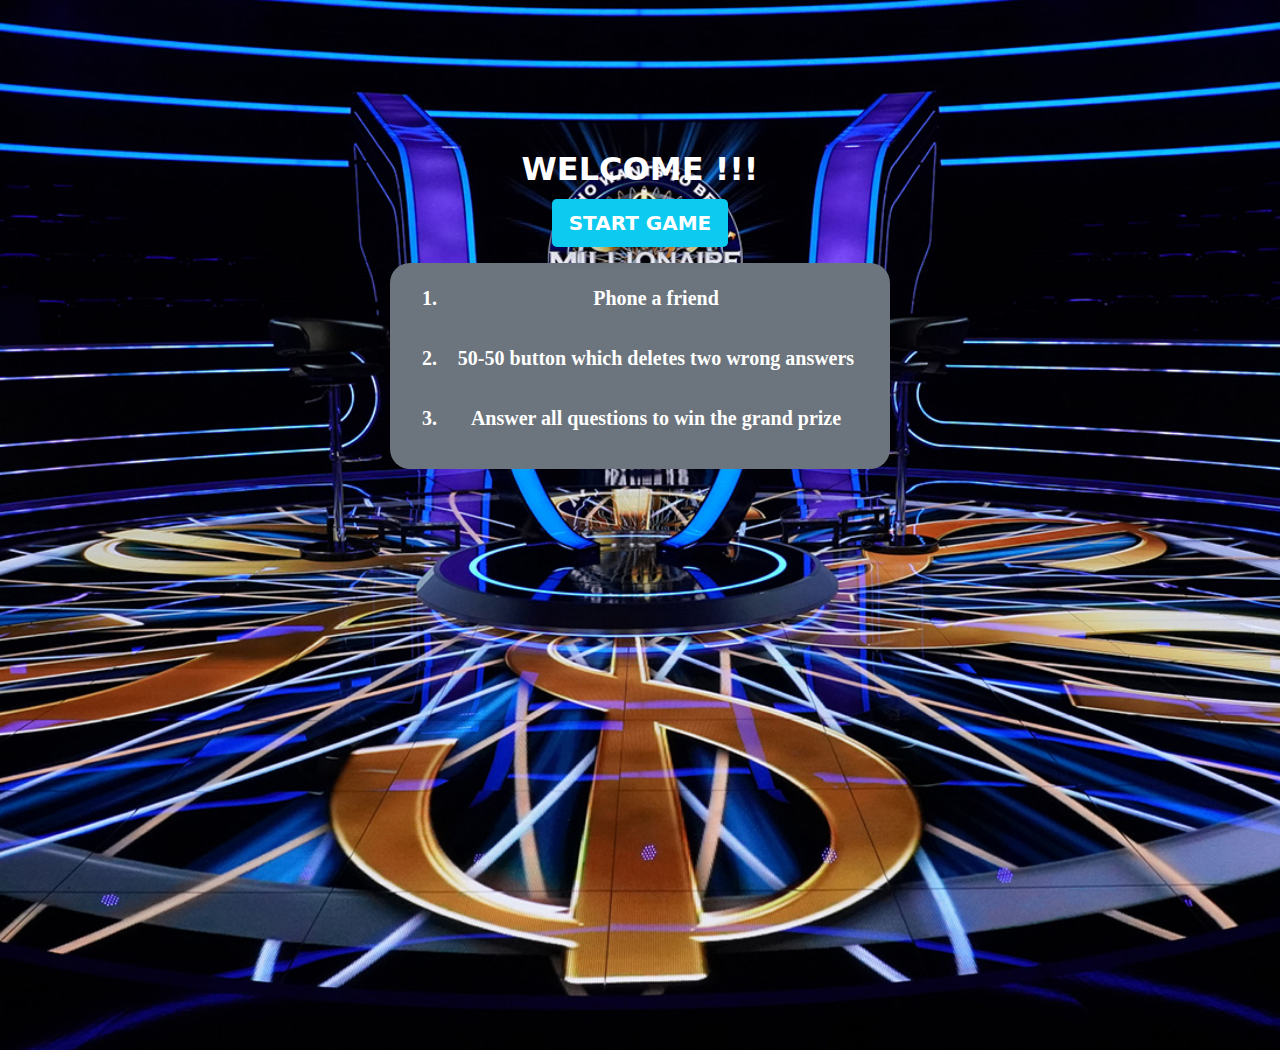
<file: index.html>
<!DOCTYPE html>
<html lang="en">
<head>
    <meta charset="UTF-8">
    <meta http-equiv="X-UA-Compatible" content="IE=edge">
    <meta name="viewport" content="width=device-width, initial-scale=1.0">
    <title>WELCOME</title>
    <link rel="stylesheet" href="bootstrap-5.1.3-dist/css/bootstrap.css">
    <link rel="stylesheet" href="style.css">
    <link rel="shortcut icon" href="/mili_favicon-removebg-preview.png" type="image/x-icon">
</head>
<body class="body1">
    <div class="text-center div13">
        <h2 class="text-white mb-3 fw-bold">WELCOME !!!</h2>
        <button class="btn btn-lg fw-bolder text-white bg-info shadow div14" onclick="startMyGame()">START GAME</button>
    </div>

    <div class="text-center m-auto mt-3 bg-secondary text-white div17">
        <ol type="1">
            <li>Phone a friend</li><br> 
            <li>50-50 button which deletes two wrong answers</li><br>
            <li>Answer all questions to win the grand prize</li>
        </ol>
    </div>

    <script src="script.js"></script>
    <script src="/bootstrap-5.1.3-dist/js/bootstrap.js"></script>
    <script src="/bootstrap-5.1.3-dist/js/bootstrap.bundle.js"></script>
</body>
</html>
</file>
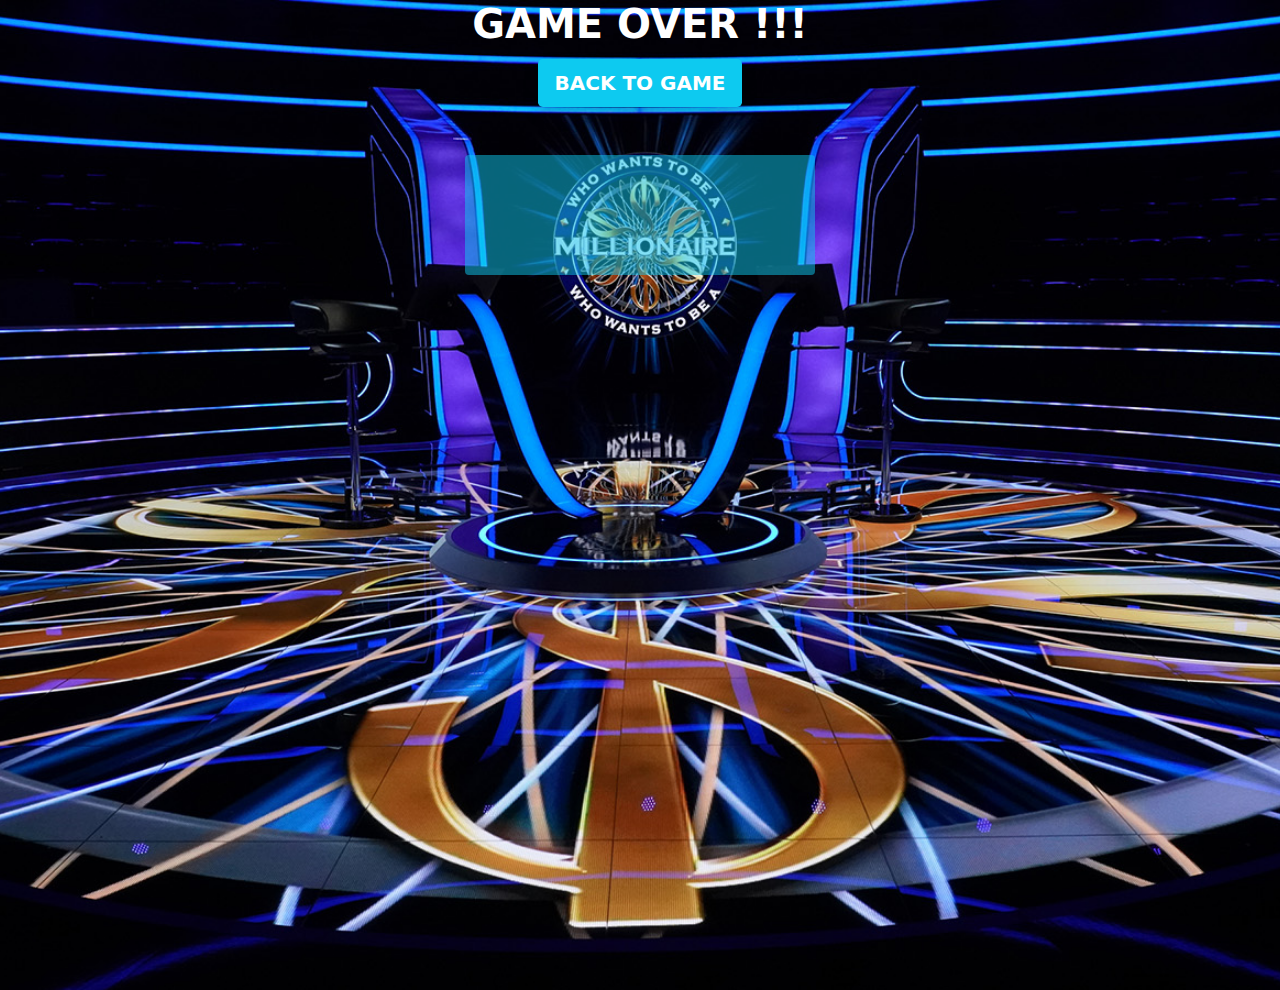
<file: gameover.html>
<!DOCTYPE html>
<html lang="en">
<head>
    <meta charset="UTF-8">
    <meta http-equiv="X-UA-Compatible" content="IE=edge">
    <meta name="viewport" content="width=device-width, initial-scale=1.0">
    <title>GAME OVER</title>
    <link rel="stylesheet" href="bootstrap-5.1.3-dist/css/bootstrap.css">
    <link rel="shortcut icon" href="/mili_favicon-removebg-preview.png" type="image/x-icon">
    <link rel="stylesheet" href="style.css">
</head>
<body onload="closingSong.play()">
    
    <div class="text-center">
        <h1 class="text-white fw-bold mb-3">GAME OVER !!!</h1>
        <button class="btn btn-lg fw-bolder text-white bg-info shadow div14" onclick="backToGame()">BACK TO GAME</button>
    </div>

    <div id="showMoney" class="bg-info text-center m-auto rounded mt-5 text-white fw-bold fs-2 bg-primary bg-opacity-50" style="height: 120px; width: 350px;">
        
    </div>    


    <script src="script.js"></script>
    <script src="/bootstrap-5.1.3-dist/js/bootstrap.js"></script>
    <script src="/bootstrap-5.1.3-dist/js/bootstrap.bundle.js"></script>
</body>
</html>
</file>
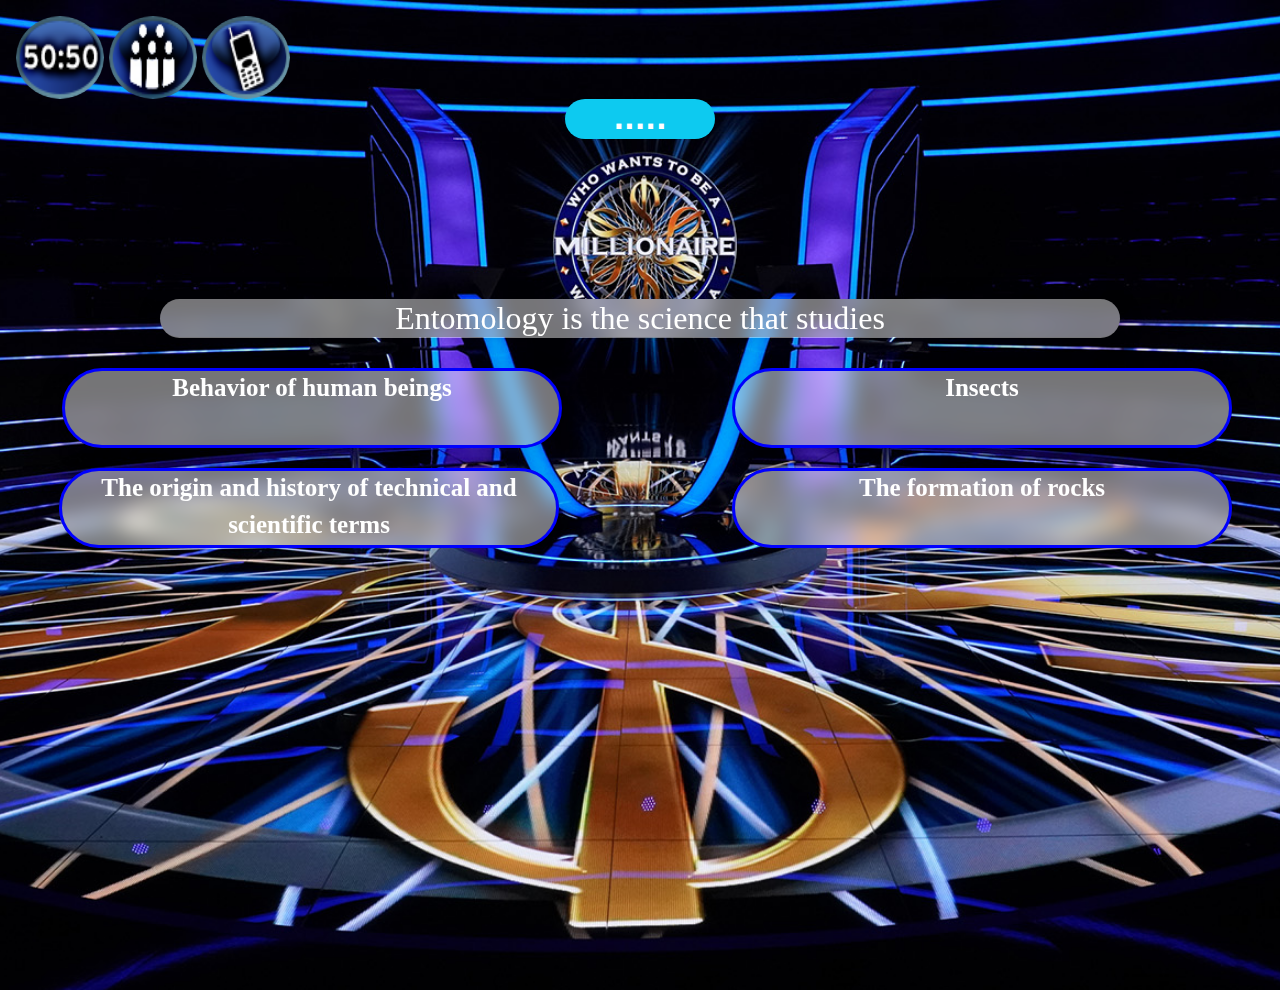
<file: wwtbam.html>
<!DOCTYPE html>
<html lang="en">
    <head>
        <meta charset="UTF-8">
        <meta http-equiv="X-UA-Compatible" content="IE=edge">
        <meta name="viewport" content="width=device-width, initial-scale=1.0">
        <title>WWTBAM</title>
        <link rel="stylesheet" href="bootstrap-5.1.3-dist/css/bootstrap.css">
        <link rel="stylesheet" href="style.css">
        <link rel="shortcut icon" href="/mili_favicon-removebg-preview.png" type="image/x-icon">
    </head>
    <body onload="mySong.play()">
        <div id="imagecontainer">
            <img  src="/50-50.png" alt="" id="x" class="mt-3 ms-3" onclick="removeTwo()">
            <img src="/ask-the-audience.png" alt="" id="y" class="mt-3" onclick="askAround()">
            <img src="/phone-a-friend.png" alt="" id="z" class="mt-3" onclick="phoneFriend()">
        </div>

        <div id="dispEarned" class="bg-info text-center m-auto rounded-pill text-white fw-bold fs-3" style="height: 40px; width: 150px;">
            .....
        </div>
        <div id="quiz-container">
            <div class="questions">
                <h2 id="question" class="w-75 text-center m-auto div25"></h2>
                <ul type="none" class="">
                    <li class="option pt-1 fw-bold text-center div20"><span id="option0" onclick="calcScore(this)"></span></li>
                    <li class="option pt-1 fw-bold text-center div21"><span id="option1" onclick="calcScore(this)"></span></li>
                    <li class="option pt-1 fw-bold text-center div22"><span id="option2" onclick="calcScore(this)"></span></li>
                    <li class="option pt-1 fw-bold text-center div23"><span id="option3" onclick="calcScore(this)"></span></li>
                </ul>
                <h4 id="stat"></h4>
            </div>
        </div>
         
        <div id="finishgame" class="text-center"></div>

        <div id="scoreboard">
            <img src="/mili_favicon-removebg-preview.png" alt="">
            <h2 id="score-title">Your Score</h2>
            <h2 id="amountGained"></h2>
            <button type="button" id="score-btn" onclick="backToQuiz()">Back To Questions</button>
        </div>

         
        <script src="script.js"></script>
        <script src="/bootstrap-5.1.3-dist/js/bootstrap.js"></script>
        <script src="/bootstrap-5.1.3-dist/js/bootstrap.bundle.js"></script>
    </body>
</html>
</file>
<file: style.css>
*{
    margin: 0;
    padding: 0;
    box-sizing: border-box;
}
body{
     height: 70vh;
    background-repeat: no-repeat;
    background-image: url('/game-background.jpg');
    background-size: cover;
    background-position: center;
    overflow-y: hidden;
    overflow-x: hidden;
    height: 110vh;
}
.body1{
    background-image: url('/game-background.jpg');
    background-size: cover;
    background-repeat: no-repeat;
    height: 100vh;
}
img{
    width: 5.5rem;
    height: 5.2rem;
    border-radius: 50%;
}
.div13{
    margin-top: 150px;
}
.div14:hover{
    background-color: blue !important;
    font-weight: bolder !important;
    border-radius: 10px;
    font-family: Georgia, 'Times New Roman', Times, serif;
}
.questions{
    font-family: Georgia, 'Times New Roman', Times, serif;
}
#question{
    margin-top: 10rem !important;
    text-align: center;
    color: white;
    background: rgba(255, 255, 255, 0.46);
    border-radius: 50px;
    box-shadow: 0 4px 30px rgba(0, 0, 0, 0.1);
    backdrop-filter: blur(10.8px);
    -webkit-backdrop-filter: blur(10.8px);
    /* width: 500px; */
}
.option{
    border: 3px solid blue;
    border-radius: 50px;
    width: 500px;
    height: 80px;
    color: white;
    font-size: 25px;
    background: rgba(255, 255, 255, 0.46);
    border-radius: 50px;
    box-shadow: 0 4px 30px rgba(0, 0, 0, 0.1);
    backdrop-filter: blur(10.8px);
    -webkit-backdrop-filter: blur(10.8px);
    /* border: 1px solid rgba(255, 255, 255, 0.05); */
}
/* .option:hover{
    color: blue !important;
    background-color: antiquewhite;
} */
.div20{
    position: relative;
    top: 30px;
    left: 30px;
}
.div21{
    position: relative;
    left: 700px;
    top: -50px;
}
.div22{
    position: relative;
    top: -30px;
    left: 27px;
}
.div23{
    position: relative;
    top: -110px;
    left: 700px;
}
span{
    display: block;
    height: 80px;
    border-radius: 50px;
    margin-top: -0.35rem;
}
#answer{
    margin-top: 2.5rem;
}
#stat{
    margin-top: 1.5rem;
    color: rgb(6,17,168);
}
.buttons{
    text-align: center;
}
button{
    margin-top: -5px !important;
    padding: 0.2rem 1.5rem;
    border: none;
    outline: none;
    font-size: 1.5rem;
    border-radius: 1.5rem;
    color: rgba(93,53,156,0.98);
    background: rgba(161,177,19,0.82);
}
button:active{
    background: lavender;
}
#scoreboard,#answerBank{
    width: 29rem;
    background: rgba(230,230,250,0.77);
    padding: 2rem;
    text-align: center;
    margin: auto;
    position: relative;
    top: 10rem;
    display: none;
    height: 20rem;
}
#score-title{
    margin: 1rem 0;
}
#score-btn,#check-answer{
    margin-top: 1rem;
}
#score{
    font-size: 2.5rem;
}
#answerBank li{
    text-align: left;
    margin-bottom: 0.2rem;
    font-size: larger;
}
#answers{
    margin-top: 1rem;
}
.div17{
    width: 500px;
    padding: 20px;
    font-family: Georgia, 'Times New Roman', Times, serif;
    font-weight: 700;
    border-radius: 20px;
    font-size: 20px;
}
#dispEarned{
    position: relative;

}
@media all and (max-width: 520px) {
    body{
        overflow-y: hidden;
    }
    .div13{
        margin-top: 50px;
    }
    ul{
        width: 97%;
        padding-right: 74px;
    }
    .div17{
    width: 300px;
    padding: 5px;
    font-family: Georgia, 'Times New Roman', Times, serif;
    font-weight: 700;
    border-radius: 20px;
    font-size: 15px;
    }
    .div20{
        position: relative;
        top: 30px;
        left: 25px;
    }
    .div21{
        position: relative;
        left: 25px;
        top: 35px;
    }
    .div22{
        position: relative;
        top: 40px;
        left: 25px;
    }
    .div23{
        position: relative;
        top: 45px;
        left: 25px;
    }
    #question{
        margin-top: 7rem !important;
        text-align: center;
        color: white;
        background: rgba(255, 255, 255, 0.46);
        border-radius: 50px;
        box-shadow: 0 4px 30px rgba(0, 0, 0, 0.1);
        backdrop-filter: blur(10.8px);
        -webkit-backdrop-filter: blur(10.8px);
        /* width: 500px; */
    }
    .div25{
        width: 360px !important;
    }
    .option{
        border: 3px solid blue;
        border-radius: 50px;
        width: 95%;
        margin: auto;
        position: relative;
        height: 60px;
        color: white !important;
        font-size: 15px;
        margin-top: 15px;
    }
    #scoreboard{
        width: 20rem;
        background: rgba(230,230,250,0.77);
        padding: 2rem;
        text-align: center;
        margin: auto;
        position: relative;
        top: 10rem;
        display: none;
        height: 20rem;
    }
    #dispEarned{
        position: relative;
        top: 3rem;
    }
    span{
        display: block;
        height: 57px;
        border-radius: 50px;
        margin-top: -0.35rem;
    }
}
@media all and (min-width: 521px) and (max-width: 768px) {
    body{
        overflow-y: hidden;
        overflow-x: hidden;
    }
    .div13{
        margin-top: 50px;
    }
    ul{
        width: 97%;
        padding-right: 74px;
    }
    .div17{
    width: 300px;
    padding: 5px;
    font-family: Georgia, 'Times New Roman', Times, serif;
    font-weight: 700;
    border-radius: 20px;
    font-size: 15px;
    }
    .div20{
        position: relative;
        top: 30px;
        left: 33px;
    }
    .div21{
        position: relative;
        left: 33px;
        top: 35px;
    }
    .div22{
        position: relative;
        top: 40px;
        left: 33px;
    }
    .div23{
        position: relative;
        top: 45px;
        left: 33px;
    }
    #question{
        margin-top: 10rem !important;
        text-align: center;
        color: white;
        background: rgba(255, 255, 255, 0.46);
        border-radius: 50px;
        box-shadow: 0 4px 30px rgba(0, 0, 0, 0.1);
        backdrop-filter: blur(10.8px);
        -webkit-backdrop-filter: blur(10.8px);
        /* width: 500px; */
    }
    .option{
        border: 3px solid blue;
        border-radius: 50px;
        width: 95%;
        margin: auto;
        position: relative;
        height: 60px;
        color: white !important;
        font-size: 15px;
        margin-top: 15px;
    }
    #scoreboard,#answerBank{
        width: 20rem;
        background: rgba(230,230,250,0.77);
        padding: 2rem;
        text-align: center;
        margin: auto;
        position: relative;
        top: 10rem;
        display: none;
        height: 20rem;
    }
    #amountGained{
        margin-top: -0.8rem;
    }
    #score-title{
        margin: 0.7rem 0;
    }
    span{
        display: block;
        height: 57px;
        border-radius: 50px;
        margin-top: -0.35rem;
    }
}
</file>
